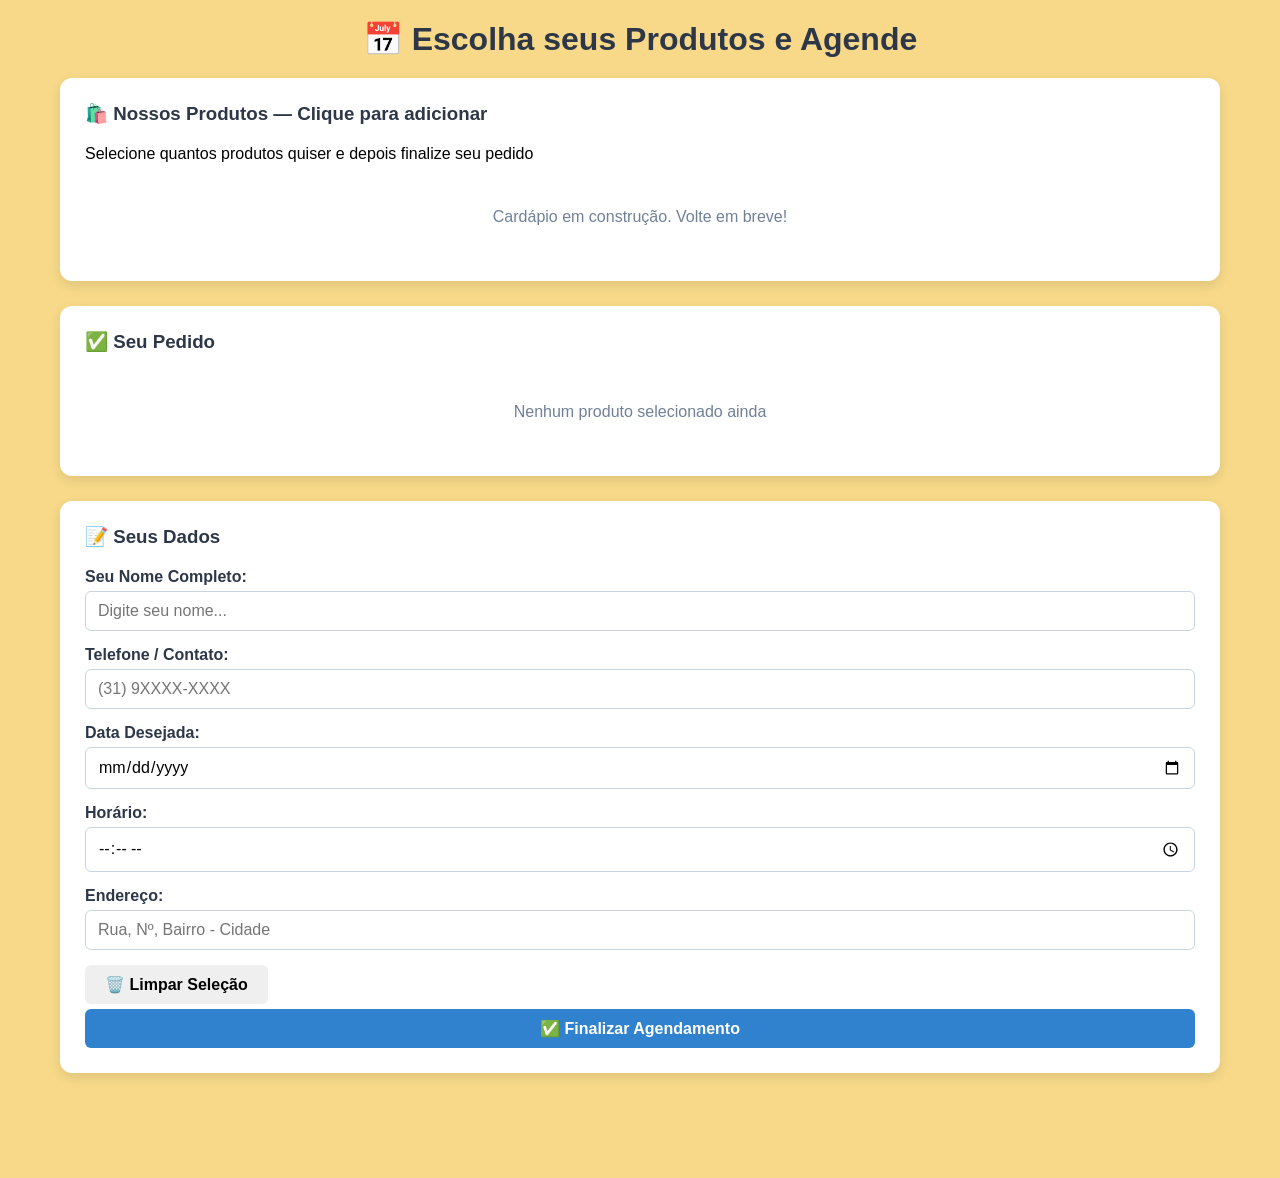
<file: index.html>
<!DOCTYPE html>
<html lang="pt-BR">
<head>
    <meta charset="UTF-8">
    <meta name="viewport" content="width=device-width, initial-scale=1.0">
    <title>Sistema de Agendamentos</title>
    <link rel="stylesheet" href="css/style.css">
</head>
 
<body>
    
    <!-- Área Cliente -->
    <div id="area-cliente">
        <h1>📅 Escolha seus Produtos e Agende</h1>
        
        <!-- Cardápio -->
        <div class="card">
            <h3>🛍️ Nossos Produtos — Clique para adicionar</h3>
            <p class="texto-ajuda">Selecione quantos produtos quiser e depois finalize seu pedido</p>
            <div id="cardapio-cliente" class="grade-cardapio">
                <p class="vazio" style="grid-column: 1/-1;">Aguarde o cardápio ser carregado...</p>
            </div>
        </div>

        <!-- Produtos Selecionados -->
        <div class="card">
            <h3>✅ Seu Pedido</h3>
            <div id="lista-selecionados" class="lista-selecionados">
                <p class="vazio">Nenhum produto selecionado ainda</p>
            </div>
        </div>
        
        <!-- Formulário de Agendamento -->
        <div class="card">
            <h3>📝 Seus Dados</h3>
            <form id="form-cliente">
                <div class="grupo">
                    <label>Seu Nome Completo:</label>
                    <input type="text" id="cli-nome" placeholder="Digite seu nome..." required>
                </div>
                <div class="grupo">
                    <label>Telefone / Contato:</label>
                    <input type="tel" id="cli-telefone" placeholder="(31) 9XXXX-XXXX" required>
                </div>
                <div class="grupo">
                    <label>Data Desejada:</label>
                    <input type="date" id="cli-dia" required>
                </div>
                <div class="grupo">
                    <label>Horário:</label>
                    <input type="time" id="cli-hora" required>
                    <div id="aviso-horario-sugestao" class="aviso-horario oculto"></div>
                </div>
                <div class="grupo">
                    <label>Endereço:</label>
                    <input type="text" id="cli-endereco" placeholder="Rua, Nº, Bairro - Cidade" required>
                </div>
                
                <div class="botoes-acao">
                    <button type="button" class="btn-adicionar" onclick="limparSelecao()">🗑️ Limpar Seleção</button>
                    <button class="btn-principal" type="submit">✅ Finalizar Agendamento</button>
                </div>
            </form>
        </div>
    </div>
    
    <!-- Área Administrador -->
    <div id="area-admin" class="oculto">
        <h1>⚙️ Painel Administrativo</h1>
        
        <div class="cabecalho-painel">
            <h2 id="titulo-painel">📋 Lista de Agendamentos</h2>
            <button class="btn-sair" onclick="sairAdmin()">🚪 Sair</button>
        </div>
        
        <div class="abas">
            <button class="aba ativa" data-aba="agendamentos">📋 Agendamentos</button>
            <button class="aba" data-aba="cardapio">🍽️ Cardápio / Produtos</button>
        </div>
        
        <!-- Agendamentos -->
        <div id="conteudo-agendamentos" class="conteudo-aba">
            <div class="card">
                <h3>🔍 Filtros</h3>
                <div class="area-filtros">
                    <div class="filtro-item">
                        <label>Buscar por Nome:</label>
                        <input type="text" id="filtro-nome" placeholder="Digite o nome...">
                    </div>
                    <div class="filtro-item">
                        <label>Status:</label>
                        <select id="filtro-status">
                            <option value="todos">Todos</option>
                            <option value="atender">🟢 Atender</option>
                            <option value="atendendo">🟡 Atendendo</option>
                            <option value="atendido">🟠 Atendido</option>
                        </select>
                    </div>
                </div>
            </div>
            <div class="card">
                <div id="lista-admin"></div>
            </div>
        </div>
        
        <!-- Cardápio / Produtos -->
        <div id="conteudo-cardapio" class="conteudo-aba oculto">
            <div class="card">
                <h3>➕ Adicionar Novo Produto</h3>
                <form id="form-produto">
                    <div class="grupo">
                        <label>Foto:</label>
                        <input type="file" id="produto-foto" accept="image/*" onchange="visualizarFoto(this)">
                        <div style="margin-top:10px;">
                            <img id="preview-foto" class="oculto" style="max-width:200px; border-radius:8px;">
                        </div>
                    </div>
                    <div class="grupo">
                        <label>Nome do Produto:</label>
                        <input type="text" id="produto-nome" placeholder="Ex: Plano Tim 30GB" required>
                    </div>
                    <div class="grupo">
                        <label>Descrição / Detalhes:</label>
                        <textarea id="produto-descricao" placeholder="O que está incluso..."></textarea>
                    </div>
                    <div class="grupo">
                        <label>💰 Preço:</label>
                        <input type="text" id="produto-preco" placeholder="Ex: R$ 30,99" required>
                    </div>
                    <button class="btn-sucesso" type="submit" style="width:100%;">✅ Cadastrar Produto</button>
                </form>
            </div>
            
            <div class="card">
                <h3>📋 Produtos Cadastrados</h3>
                <div id="lista-cardapio" class="grade-cardapio">
                    <p class="vazio" style="grid-column:1/-1;">Nenhum produto cadastrado.</p>
                </div>
            </div>
        </div>
    </div>
    
    <!-- Engrenagem -->
    <div class="engrenagem" id="btn-engrenagem">⚙️</div>
    
    <!-- Modal Senha -->
    <div id="modal-senha" class="modal-fundo oculto">
        <div class="modal-conteudo">
            <h3>🔐 Acesso Administrativo</h3>
            <div class="grupo" style="margin-top:15px;">
                <label>Digite a senha:</label>
                <input type="password" id="senha-admin" placeholder="********">
            </div>
            <div style="display:flex; gap:10px; margin-top:20px;">
                <button class="btn-principal" style="flex:1;" onclick="verificarSenha()">✅ Entrar</button>
                <button class="btn-perigo" style="flex:1;" onclick="fecharModal()">❌ Cancelar</button>
            </div>
        </div>
    </div>
    
    <script>
        // ⚙️ CONFIGURAÇÕES
        const SENHA_ADMIN = "admin123";
        const CHAVE_DADOS = "agendamentos_sistema";
        const CHAVE_CARDAPIO = "cardapio_sistema";
        const DURACAO_ATENDIMENTO = 30;
        
        // ========== ARMAZENAMENTO ==========
        function carregarDados() {
            const dados = localStorage.getItem(CHAVE_DADOS);
            return dados ? JSON.parse(dados) : [];
        }
        function salvarDados(lista) {
            localStorage.setItem(CHAVE_DADOS, JSON.stringify(lista));
        }
        function carregarCardapio() {
            const dados = localStorage.getItem(CHAVE_CARDAPIO);
            return dados ? JSON.parse(dados) : [];
        }
        function salvarCardapio(lista) {
            localStorage.setItem(CHAVE_CARDAPIO, JSON.stringify(lista));
        }
        function gerarId() {
            return Date.now();
        }
        
        // ========== PRODUTOS SELECIONADOS ==========
        let produtosSelecionados = [];
        function adicionarProduto(id, nome, preco) {
            const existe = produtosSelecionados.find(p => p.id === id);
            if (!existe) {
                produtosSelecionados.push({ id, nome, preco });
                atualizarListaSelecionados();
            }
        }
        function removerProduto(id) {
            produtosSelecionados = produtosSelecionados.filter(p => p.id !== id);
            atualizarListaSelecionados();
        }
        function limparSelecao() {
            if (produtosSelecionados.length > 0 && !confirm('Limpar todos os produtos selecionados?')) return;
            produtosSelecionados = [];
            atualizarListaSelecionados();
        }
        function atualizarListaSelecionados() {
            const container = document.getElementById('lista-selecionados');
            if (produtosSelecionados.length === 0) {
                container.innerHTML = '<p class="vazio">Nenhum produto selecionado ainda</p>';
                return;
            }
            container.innerHTML = produtosSelecionados.map(p => `
                <div class="item-selecionado">
                    <span><strong>${p.nome}</strong> — ${p.preco}</span>
                    <button type="button" class="btn-remover" onclick="removerProduto(${p.id})">✕</button>
                </div>
            `).join('');
        }
        
        // ========== IMAGEM ==========
        function visualizarFoto(input) {
            if (input.files && input.files[0]) {
                const leitor = new FileReader();
                leitor.onload = function(e) {
                    const preview = document.getElementById('preview-foto');
                    preview.src = e.target.result;
                    preview.classList.remove('oculto');
                };
                leitor.readAsDataURL(input.files[0]);
            }
        }
        
        // ========== DATA E HORÁRIO ==========
        function formatarDataISO(data) {
            const ano = data.getFullYear();
            const mes = String(data.getMonth() + 1).padStart(2, '0');
            const dia = String(data.getDate()).padStart(2, '0');
            return `${ano}-${mes}-${dia}`;
        }
        function definirDataMinima() {
            document.getElementById('cli-dia').min = formatarDataISO(new Date());
        }
        function converterMinutos(hora) {
            const [h, m] = hora.split(':').map(Number);
            return h * 60 + m;
        }
        function horarioConflita(existentes, diaEscolhido, horaEscolhida) {
            const inicioNovo = converterMinutos(horaEscolhida);
            const fimNovo = inicioNovo + DURACAO_ATENDIMENTO;
            for (const agend of existentes) {
                if (agend.dia !== diaEscolhido) continue;
                const inicioExist = converterMinutos(agend.hora);
                const fimExist = inicioExist + DURACAO_ATENDIMENTO;
                if (inicioNovo < fimExist && fimNovo > inicioExist) {
                    return { conflita: true };
                }
            }
            return { conflita: false };
        }
        
        // ========== MODAL SENHA ==========
        document.getElementById('btn-engrenagem').addEventListener('click', () => {
            document.getElementById('modal-senha').classList.remove('oculto');
        });
        function fecharModal() {
            document.getElementById('modal-senha').classList.add('oculto');
        }
        function verificarSenha() {
            if (document.getElementById('senha-admin').value === SENHA_ADMIN) {
                fecharModal();
                document.getElementById('area-cliente').classList.add('oculto');
                document.getElementById('area-admin').classList.remove('oculto');
                renderizarListaAdmin();
                renderizarListaCardapio();
            } else {
                alert('❌ Senha incorreta!');
            }
        }
        function sairAdmin() {
            document.getElementById('area-admin').classList.add('oculto');
            document.getElementById('area-cliente').classList.remove('oculto');
            renderizarCardapioCliente();
        }
        
        // ========== ABAS ==========
        document.querySelectorAll('.aba').forEach(aba => {
            aba.addEventListener('click', () => {
                document.querySelectorAll('.aba').forEach(a => a.classList.remove('ativa'));
                aba.classList.add('ativa');
                const nomeAba = aba.getAttribute('data-aba');
                document.querySelectorAll('.conteudo-aba').forEach(b => b.classList.add('oculto'));
                document.getElementById(`conteudo-${nomeAba}`).classList.remove('oculto');
                if (nomeAba === 'cardapio') renderizarListaCardapio();
            });
        });
        
        // ========== CARDÁPIO — CLIENTE ==========
        function renderizarCardapioCliente() {
            const lista = carregarCardapio();
            const container = document.getElementById('cardapio-cliente');
            
            if (lista.length === 0) {
                container.innerHTML = '<p class="vazio" style="grid-column:1/-1;">Cardápio em construção. Volte em breve!</p>';
                return;
            }
            
            container.innerHTML = lista.map(prod => {
                const selecionado = produtosSelecionados.some(p => p.id === prod.id);
                return `
                    <div class="produto-card ${selecionado ? 'selecionado' : ''}" 
                         onclick="adicionarProduto(${prod.id}, '${prod.nome.replace(/'/g, "\\'")}', '${prod.preco}')">
                        ${prod.fotoBase64 
                            ? `<img src="${prod.fotoBase64}" alt="${prod.nome}" class="produto-imagem">`
                            : `<div class="sem-imagem">📷 Sem foto</div>`
                        }
                        <div class="produto-conteudo">
                            <div class="produto-nome">${prod.nome}</div>
                            ${prod.descricao ? `<div class="produto-desc">${prod.descricao}</div>` : ''}
                            <div class="produto-preco">${prod.preco}</div>
                        </div>
                        <div class="produto-acoes">
                            <button type="button" class="btn-adicionar-cardapio">
                                ${selecionado ? '✅ Adicionado' : '➕ Adicionar'}
                            </button>
                        </div>
                    </div>
                `;
            }).join('');
        }
        
        // ========== CADASTRAR PRODUTO ==========
        document.getElementById('form-produto').addEventListener('submit', function(e) {
            e.preventDefault();
            
            const novo = {
                id: gerarId(),
                nome: document.getElementById('produto-nome').value.trim(),
                descricao: document.getElementById('produto-descricao').value.trim(),
                preco: document.getElementById('produto-preco').value.trim(),
                fotoBase64: null
            };
            const arquivo = document.getElementById('produto-foto').files[0];
            const finalizar = (foto = null) => {
                if (foto) novo.fotoBase64 = foto;
                const lista = carregarCardapio();
                lista.push(novo);
                salvarCardapio(lista);
                alert('✅ Produto cadastrado!');
                this.reset();
                document.getElementById('preview-foto').classList.add('oculto');
                renderizarListaCardapio();
                renderizarCardapioCliente();
            };
            if (arquivo) {
                const leitor = new FileReader();
                leitor.onload = e => finalizar(e.target.result);
                leitor.readAsDataURL(arquivo);
            } else {
                finalizar();
            }
        });
        
        // ========== LISTA PRODUTOS — ADMIN ==========
        function renderizarListaCardapio() {
            const lista = carregarCardapio();
            const container = document.getElementById('lista-cardapio');
            
            if (lista.length === 0) {
                container.innerHTML = '<p class="vazio" style="grid-column:1/-1;">Nenhum produto cadastrado.</p>';
                return;
            }
            
            container.innerHTML = lista.map(prod => `
                <div class="produto-card">
                    ${prod.fotoBase64 ? `<img src="${prod.fotoBase64}" class="produto-imagem">` : `<div class="sem-imagem">📷</div>`}
                    <div class="produto-conteudo">
                        <div class="produto-nome">${prod.nome}</div>
                        <div class="produto-preco">${prod.preco}</div>
                    </div>
                    <div class="produto-acoes">
                        <button class="btn-perigo" onclick="excluirProduto(${prod.id})">🗑️ Excluir</button>
                    </div>
                </div>
            `).join('');
        }
        function excluirProduto(id) {
            if (!confirm('Excluir este produto?')) return;
            salvarCardapio(carregarCardapio().filter(p => p.id !== id));
            renderizarListaCardapio();
            renderizarCardapioCliente();
        }
        
        // ========== VALIDAR HORÁRIO ==========
        document.getElementById('cli-dia').addEventListener('change', verificarHorario);
        document.getElementById('cli-hora').addEventListener('change', verificarHorario);
        function verificarHorario() {
            const dia = document.getElementById('cli-dia').value;
            const hora = document.getElementById('cli-hora').value;
            const aviso = document.getElementById('aviso-horario-sugestao');
            
            if (!dia || !hora) {
                aviso.classList.add('oculto');
                return;
            }
            
            if (horarioConflita(carregarDados(), dia, hora).conflita) {
                aviso.innerHTML = `⚠️ Horário <strong>${hora}</strong> está ocupado! Escolha outro horário.`;
                aviso.classList.remove('oculto');
            } else {
                aviso.innerHTML = `✅ Horário <strong>${hora}</strong> está disponível!`;
                aviso.classList.remove('oculto');
            }
        }
        
        // ========== FINALIZAR AGENDAMENTO ==========
        document.getElementById('form-cliente').addEventListener('submit', function(e) {
            e.preventDefault();
            
            const dia = document.getElementById('cli-dia').value;
            const hora = document.getElementById('cli-hora').value;
            
            if (horarioConflita(carregarDados(), dia, hora).conflita) {
                alert('⚠️ Este horário já foi agendado! Escolha outro.');
                return;
            }
            
            // Salvar no sistema — só o admin vê
            salvarDados([...carregarDados(), {
                id: gerarId(),
                nome: document.getElementById('cli-nome').value,
                telefone: document.getElementById('cli-telefone').value,
                dia,
                hora,
                endereco: document.getElementById('cli-endereco').value,
                produtos: [...produtosSelecionados],
                status: 'atender'
            }]);
            
            alert('✅ Agendamento finalizado com sucesso! Obrigado!');
            
            // Resetar formulário
            this.reset();
            produtosSelecionados = [];
            atualizarListaSelecionados();
            renderizarCardapioCliente();
            document.getElementById('aviso-horario-sugestao').classList.add('oculto');
        });
        
        // ========== LISTA AGENDAMENTOS — ADMIN ==========
        function aplicarFiltros() {
            let lista = carregarDados();
            const filtroNome = document.getElementById('filtro-nome').value.toLowerCase();
            const filtroStatus = document.getElementById('filtro-status').value;
            
            return lista
                .filter(item => 
                    item.nome.toLowerCase().includes(filtroNome) &&
                    (filtroStatus === 'todos' || item.status === filtroStatus)
                )
                .sort((a, b) => (a.dia + a.hora).localeCompare(b.dia + b.hora));
        }
        function renderizarListaAdmin() {
            const lista = aplicarFiltros();
            const container = document.getElementById('lista-admin');
            
            if (lista.length === 0) {
                container.innerHTML = '<p class="vazio">Nenhum agendamento encontrado.</p>';
                return;
            }
            
            container.innerHTML = `<table>
                <tr>
                    <th>Cliente</th>
                    <th>Data/Hora</th>
                    <th>Produtos</th>
                    <th>Telefone</th>
                    <th>Endereço</th>
                    <th>Status</th>
                    <th>Ações</th>
                </tr>` + lista.map(item => `
                <tr class="status-${item.status}">
                    <td><strong>${item.nome}</strong></td>
                    <td>${item.dia}<br>${item.hora}</td>
                    <td>${item.produtos?.length > 0 
                        ? item.produtos.map(p => `${p.nome}`).join('<br>') 
                        : 'Nenhum'}</td>
                    <td>${item.telefone}</td>
                    <td>${item.endereco}</td>
                    <td>
                        <select onchange="alterarStatus(${item.id}, this.value)" style="padding:4px; border-radius:4px; border:none;">
                            <option value="atender" ${item.status==='atender'?'selected':''}>🟢 Atender</option>
                            <option value="atendendo" ${item.status==='atendendo'?'selected':''}>🟡 Atendendo</option>
                            <option value="atendido" ${item.status==='atendido'?'selected':''}>🟠 Atendido</option>
                        </select>
                    </td>
                    <td><button class="btn-perigo" onclick="excluirAgendamento(${item.id})">🗑️</button></td>
                </tr>`).join('') + `</table>`;
        }
        function alterarStatus(id, novoStatus) {
            const lista = carregarDados();
            const idx = lista.findIndex(i => i.id === id);
            if (idx !== -1) {
                lista[idx].status = novoStatus;
                salvarDados(lista);
                renderizarListaAdmin();
            }
        }
        function excluirAgendamento(id) {
            if (!confirm('Excluir este agendamento?')) return;
            salvarDados(carregarDados().filter(i => i.id !== id));
            renderizarListaAdmin();
        }
        document.getElementById('filtro-nome').addEventListener('input', renderizarListaAdmin);
        document.getElementById('filtro-status').addEventListener('change', renderizarListaAdmin);
        
        // ========== INICIALIZAÇÃO ==========
        definirDataMinima();
        renderizarCardapioCliente();
    </script>
</body>
</html>
</file>
<file: css/style.css>
/* ===== RESET GERAL ===== */
* {
    margin: 0;
    padding: 0;
    box-sizing: border-box;
    font-family: Arial, sans-serif;
}

/* ===== CORPO DA PÁGINA ===== */
body {
    background: #f7d989;
    padding: 20px;
    max-width: 1200px;
    margin: 0 auto;
    padding-bottom: 80px;
}

/* ===== TÍTULOS ===== */
h1, h2, h3 {
    color: #2d3748;
    margin-bottom: 20px;
}
h1 { 
    text-align: center; 
}

/* ===== CARTÕES ===== */
.card {
    background: white;
    padding: 25px;
    border-radius: 12px;
    box-shadow: 0 4px 12px rgba(0,0,0,0.1);
    margin-bottom: 25px;
}
.grupo { 
    margin-bottom: 15px; 
}
label {
    display: block;
    margin-bottom: 5px;
    font-weight: bold;
    color: #2d3748;
}
input, select, textarea {
    width: 100%;
    padding: 10px 12px;
    border: 1px solid #cbd5e0;
    border-radius: 6px;
    font-size: 16px;
}
textarea { 
    min-height: 80px; 
    resize: vertical; 
}

/* ===== BOTÕES ===== */
button {
    padding: 10px 20px;
    border: none;
    border-radius: 6px;
    font-size: 16px;
    font-weight: bold;
    cursor: pointer;
    transition: 0.2s;
}
.btn-principal {
    background: #3182ce;
    color: white;
    width: 100%;
    margin-top: 5px;
}
.btn-principal:hover { 
    background: #2b6cb0; 
}
.btn-sucesso { 
    background: #38a169; 
    color: white; 
}
.btn-sucesso:hover { 
    background: #2f855a; 
}
.btn-aviso { 
    background: #d69e2e; 
    color: white; 
}
.btn-aviso:hover { 
    background: #b7791f; 
}
.btn-perigo { 
    background: #e53e3e; 
    color: white; 
    padding: 6px 10px; 
    font-size: 14px; 
}
.btn-perigo:hover { 
    background: #c53030; 
}
.btn-editar { 
    background: #3182ce; 
    color: white; 
    padding: 6px 10px; 
    font-size: 14px; 
    margin-right: 5px; 
}
.btn-editar:hover { 
    background: #2b6cb0; 
}
.btn-sair {
    background: #e53e3e;
    color: white;
    padding: 8px 15px;
    font-size: 14px;
}
.btn-sair:hover { 
    background: #c53030; 
}

/* ===== WHATSAPP FIXO ===== */
.whatsapp-fixo {
    position: fixed;
    bottom: 20px;
    right: 20px;
    width: 60px;
    height: 60px;
    background: #25d366;
    border-radius: 50%;
    display: flex;
    align-items: center;
    justify-content: center;
    box-shadow: 0 4px 12px rgba(37, 211, 102, 0.4);
    z-index: 9999;
    transition: transform 0.2s, box-shadow 0.2s;
    text-decoration: none;
}
.whatsapp-fixo:hover {
    transform: scale(1.1);
    box-shadow: 0 6px 16px rgba(37, 211, 102, 0.5);
}

/* ===== BOTÃO VER DETALHES / URL ===== */
.botao-ver-site {
    flex: 1;
    padding: 8px 12px;
    background: #3182ce;
    color: white;
    text-decoration: none;
    text-align: center;
    border-radius: 6px;
    font-weight: bold;
    font-size: 14px;
    transition: background 0.2s;
}
.botao-ver-site:hover {
    background: #2b6cb0;
    color: white;
}

/* ===== CARDÁPIO ===== */
.grade-cardapio {
    display: grid;
    grid-template-columns: repeat(auto-fill, minmax(220px, 1fr));
    gap: 20px;
    margin-top: 15px;
}
.produto-card {
    border: 2px solid #e2e8f0;
    border-radius: 10px;
    overflow: hidden;
    transition: all 0.2s;
    cursor: pointer;
}
.produto-card:hover {
    border-color: #3182ce;
    transform: translateY(-3px);
    box-shadow: 0 4px 10px rgba(0,0,0,0.1);
}
.produto-card.selecionado {
    border-color: #38a169;
    background: #f0fff4;
}
.produto-imagem {
    width: 100%;
    height: 150px;
    object-fit: cover;
    background: #e2e8f0;
}
.produto-conteudo {
    padding: 12px;
}
.produto-nome {
    font-weight: bold;
    font-size: 16px;
    margin-bottom: 6px;
    color: #2d3748;
}
.produto-desc {
    font-size: 13px;
    color: #718096;
    line-height: 1.4;
}
.produto-acoes {
    padding: 10px;
    display: flex;
    gap: 5px;
    border-top: 1px solid #eee;
}
.sem-imagem {
    display: flex;
    align-items: center;
    justify-content: center;
    height: 150px;
    color: #999;
    font-size: 14px;
}

/* ===== ENGRENAGEM ===== */
.engrenagem {
    position: fixed;
    top: 0;
    right: 0;
    width: 40px;
    height: 40px;
    cursor: pointer;
    opacity: 0;
    z-index: 99;
}
.engrenagem:hover { 
    transform: rotate(45deg); 
}

/* ===== CORES DE STATUS ===== */
.status-atender { 
    background-color: #9ae6b4 !important; 
}
.status-atendendo { 
    background-color: #faf089 !important; 
}
.status-atendido { 
    background-color: #fbd38d !important; 
}

/* ===== TABELA ===== */
table {
    width: 100%;
    border-collapse: collapse;
    margin-top: 10px;
}
th, td {
    padding: 10px 8px;
    text-align: left;
    border-bottom: 1px solid #e2e8f0;
    font-size: 14px;
}
th { 
    background: #ebf8ff; 
    color: #2c5282; 
}
.vazio {
    text-align: center;
    padding: 30px;
    color: #718096;
}

/* ===== FILTROS ===== */
.area-filtros {
    display: flex;
    gap: 12px;
    flex-wrap: wrap;
    margin-bottom: 15px;
    align-items: flex-end;
}
.filtro-item { 
    flex: 1; 
    min-width: 160px; 
}
.filtro-item label { 
    font-size: 14px; 
}

/* ===== MODAL SENHA ===== */
.modal-fundo {
    position: fixed;
    top: 0;
    left: 0;
    width: 100%;
    height: 100%;
    background: rgba(0,0,0,0.5);
    display: flex;
    align-items: center;
    justify-content: center;
    z-index: 1000;
}
.modal-conteudo {
    background: white;
    padding: 30px;
    border-radius: 12px;
    max-width: 450px;
    width: 90%;
    max-height: 90vh;
    overflow-y: auto;
}
.oculto { 
    display: none !important; 
}

/* ===== AVISO DE HORÁRIO ===== */
.aviso-horario {
    background: #ebf8ff;
    border-left: 4px solid #3182ce;
    padding: 10px;
    margin-top: 10px;
    border-radius: 4px;
    font-size: 14px;
    color: #2c5282;
}
/* ===== Preço do Produto ===== */
.produto-preco {
    font-size: 18px;
    font-weight: bold;
    color: #38a169;
    margin-top: 8px;
}

/* ===== Botão WhatsApp por Produto ===== */
.botao-whatsapp-produto {
    flex: 1;
    padding: 10px 12px;
    background: #25d366;
    color: white;
    text-decoration: none;
    text-align: center;
    border-radius: 6px;
    font-weight: bold;
    font-size: 14px;
    transition: background 0.2s;
}
.botao-whatsapp-produto:hover {
    background: #20ba5a;
    color: white;
}
/* ===== CABEÇALHO PAINEL ===== */
.cabecalho-painel {
    display: flex;
    justify-content: space-between;
    align-items: center;
    margin-bottom: 20px;
}

/* ===== ABAS ADMIN ===== */
.abas {
    display: flex;
    gap: 10px;
    margin-bottom: 20px;
    border-bottom: 2px solid #e2e8f0;
}
.aba {
    padding: 10px 20px;
    background: transparent;
    border: none;
    border-bottom: 3px solid transparent;
    font-weight: bold;
    color: #718096;
}
.aba.ativa {
    border-bottom-color: #3182ce;
    color: #3182ce;
}
</file>
